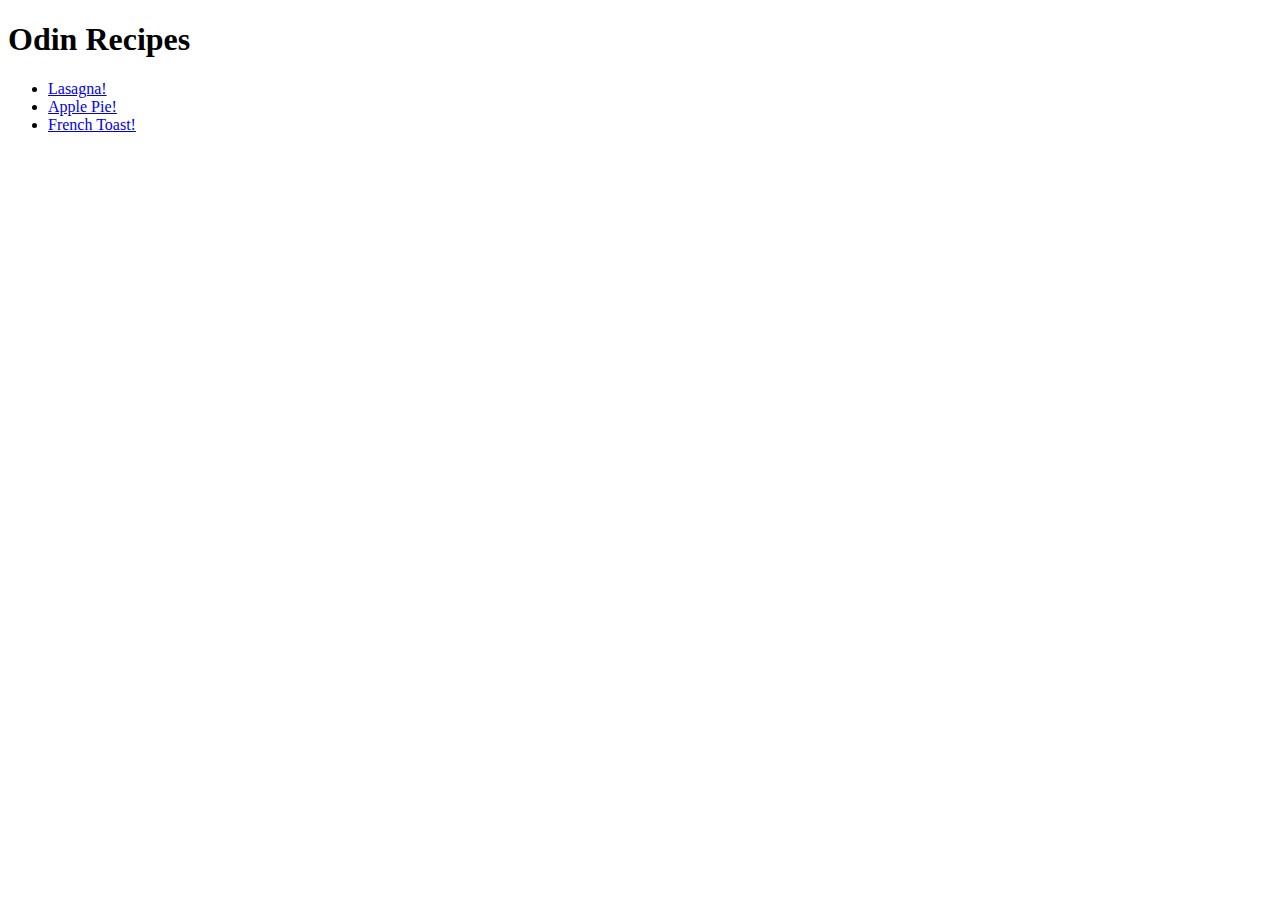
<file: index.html>
<!DOCTYPE html>
<html lang="en">
<head>
    <meta charset="UTF-8">
    <meta http-equiv="X-UA-Compatible" content="IE=edge">
    <meta name="viewport" content="width=device-width, initial-scale=1.0">
    <title>My First Odin Web Project</title>
</head>
<body>
    <h1>Odin Recipes</h1>
    <ul>
        <li><a href="./recipes/lasagna.html">Lasagna!</a></li>
        <li><a href="./recipes/applepie.html">Apple Pie!</a></li>
        <li><a href="./recipes/frenchtoast.html">French Toast!</a></li>
    </ul>
</body>
</html>
</file>
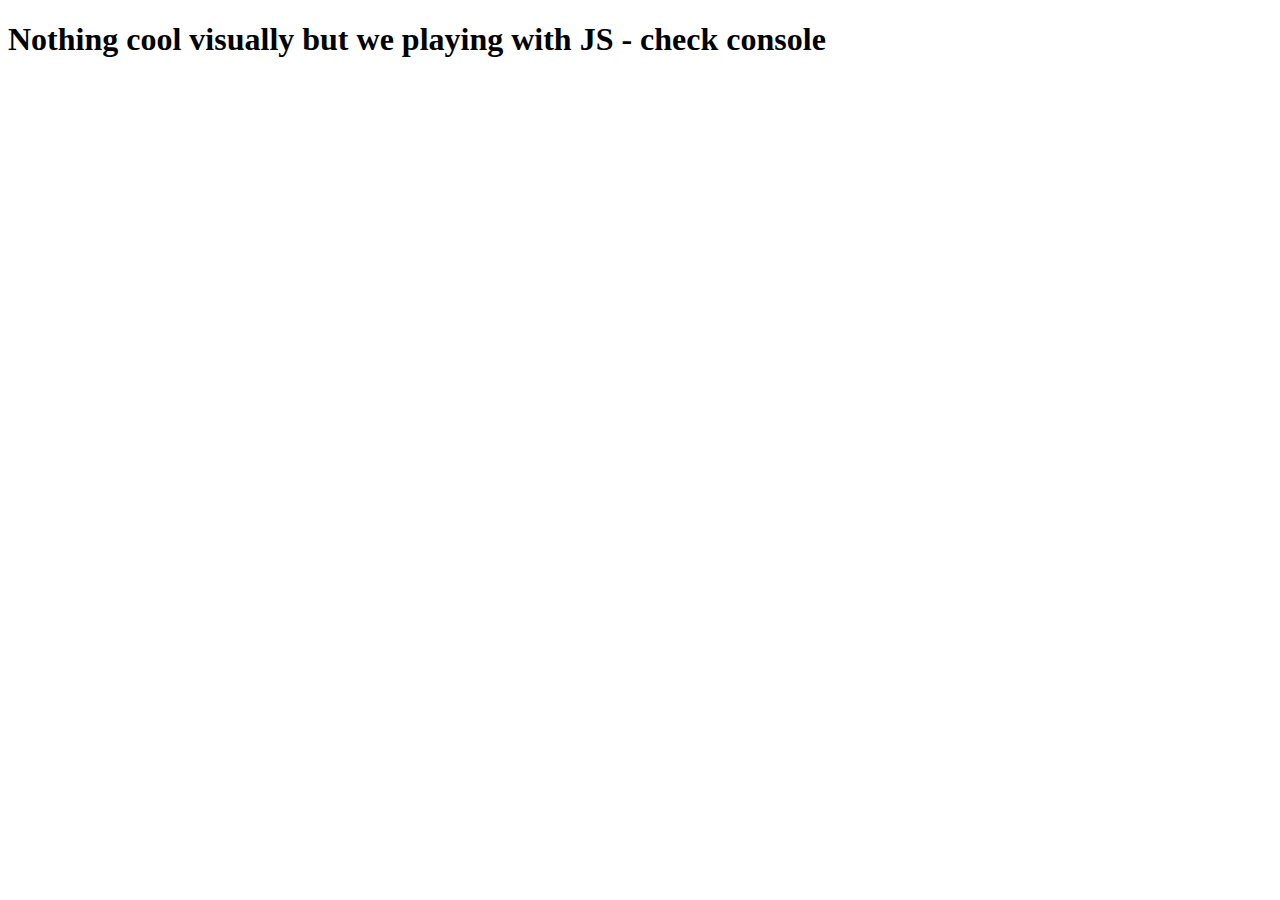
<file: basicJs/index.html>
<!DOCTYPE html>
<html lang="en">
<head>
    <meta charset="UTF-8">
    <meta http-equiv="X-UA-Compatible" content="IE=edge">
    <meta name="viewport" content="width=device-width, initial-scale=1.0">
    <title>Document</title>
</head>
<body>
    <h1>Nothing cool visually but we playing with JS - check console</h1>
    <code>
        <script>
            let add7 = (n) => n + 7;
            console.log(add7(5));

            let multiply = (a, b) => a * b;
            console.log(multiply(6, 8));

            function capitalize (str) {
               let a = str.toLowerCase();
               return a[0].toUpperCase() + a.slice(1);
            }
            console.log(capitalize("hEBREW"));

            function lastLetter (str) {
                return str[str.length - 1];
            }
            console.log(lastLetter("Mahalo"));

        </script>
    </code>
</body>
</html>
</file>
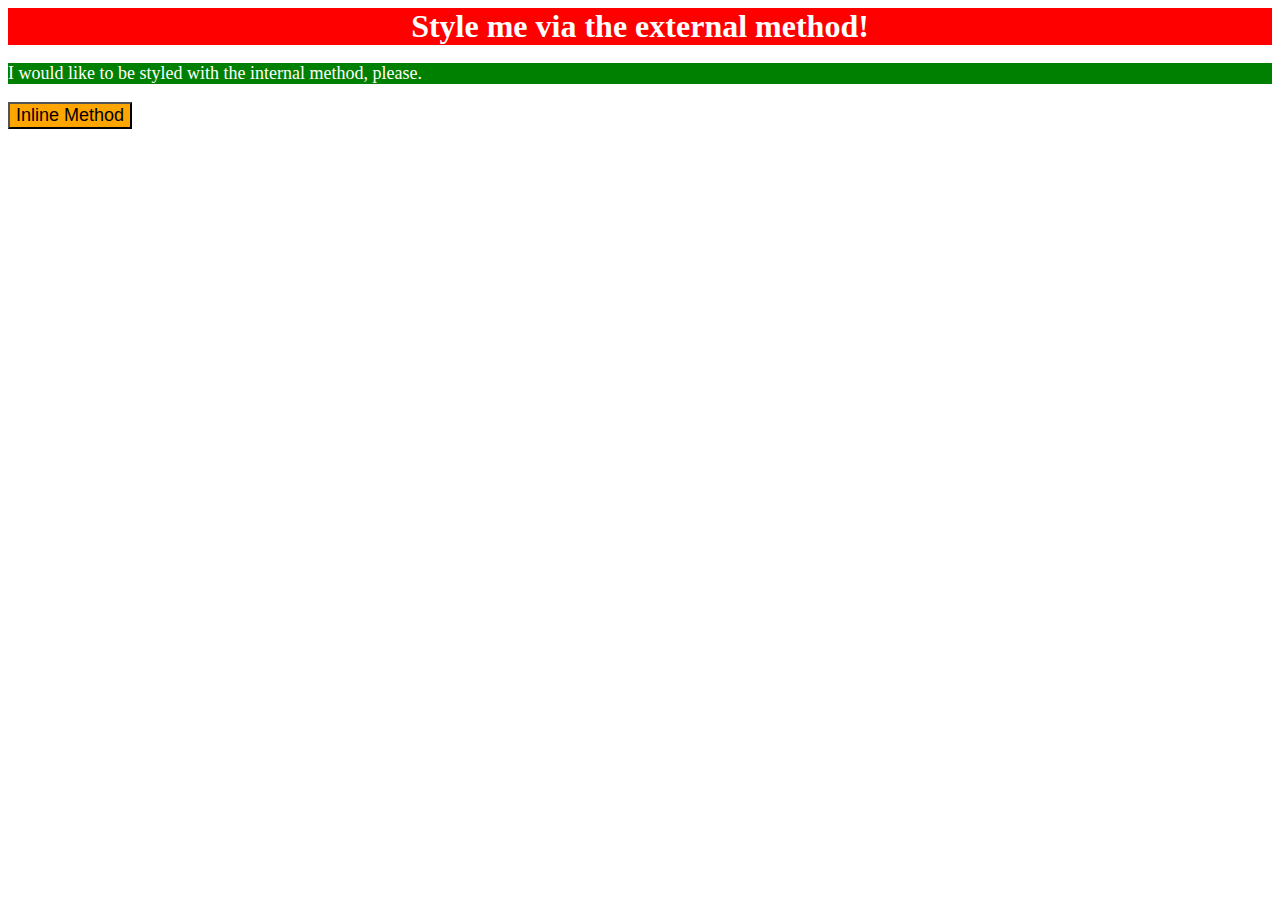
<file: cssBasics/index.html>
<!DOCTYPE html>
<html lang="en">
<head>
    <meta charset="UTF-8">
    <meta http-equiv="X-UA-Compatible" content="IE=edge">
    <meta name="viewport" content="width=device-width, initial-scale=1.0">
    <link rel="stylesheet" href="./styles.css">
    <title>Solution of 01-css-methods</title>
    <style>
        p {
            background-color: green;
            color: white;
            font-size: 18px;
        }
    </style>
</head>
<body>
    <div>
        Style me via the external method!
    </div>
    <p>
        I would like to be styled with the internal method, please.
    </p>
    <button style="background-color: orange; font-size: 18px;">Inline Method</button>
</body>
</html>
</file>
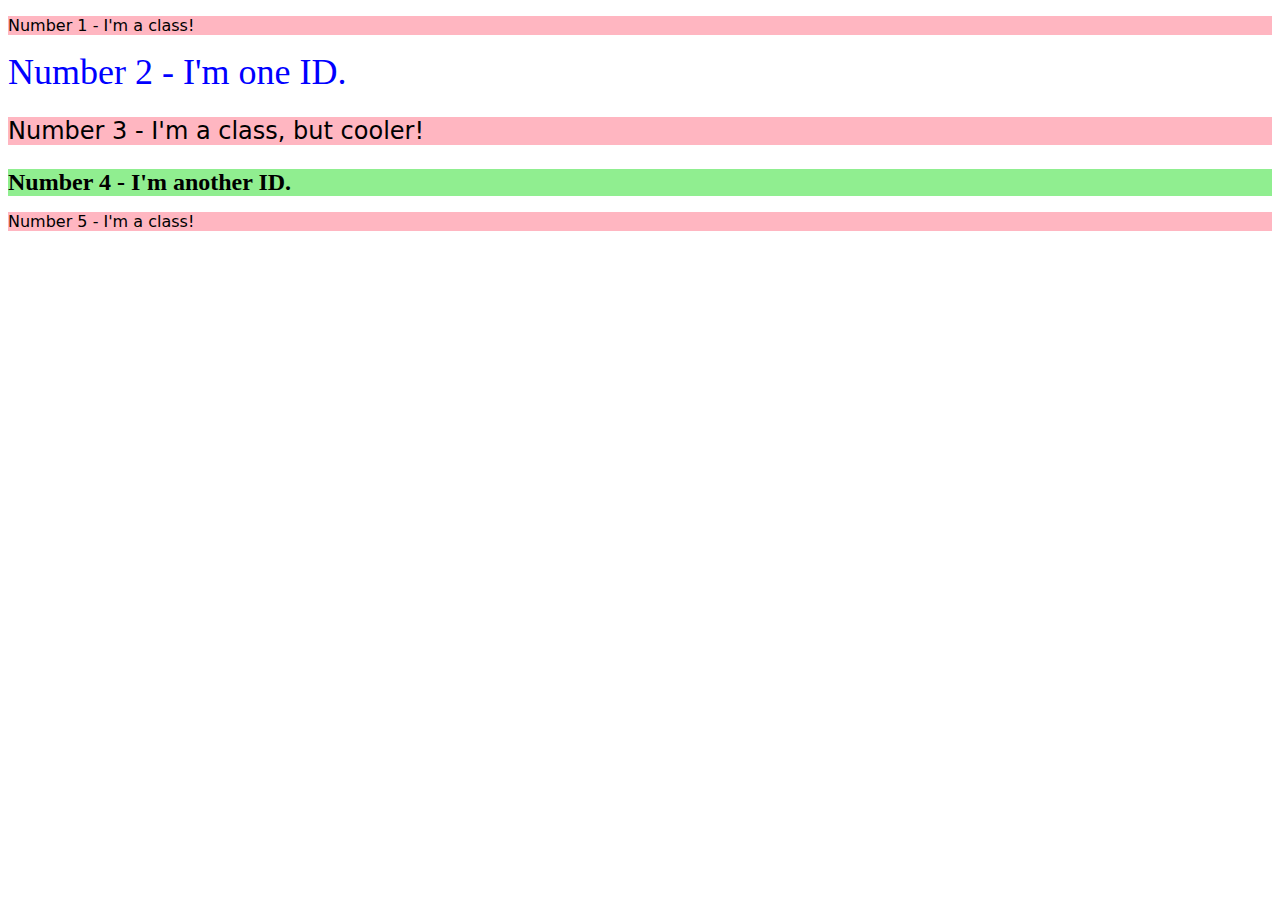
<file: cssBasics/solution2/index.html>
<!DOCTYPE html>
<html lang="en">
  <head>
    <meta charset="UTF-8">
    <meta http-equiv="X-UA-Compatible" content="IE=edge">
    <meta name="viewport" content="width=device-width, initial-scale=1.0">
    <title>Class and ID Selectors</title>
    <link rel="stylesheet" href="style.css">
  </head>
  <body>
    <p class="odd">Number 1 - I'm a class!</p>
    <div id="two">Number 2 - I'm one ID.</div>
    <p class="odd" id="three">Number 3 - I'm a class, but cooler!</p>
    <div id="four">Number 4 - I'm another ID.</div>
    <p class="odd">Number 5 - I'm a class!</p>
  </body>
</html>
</file>
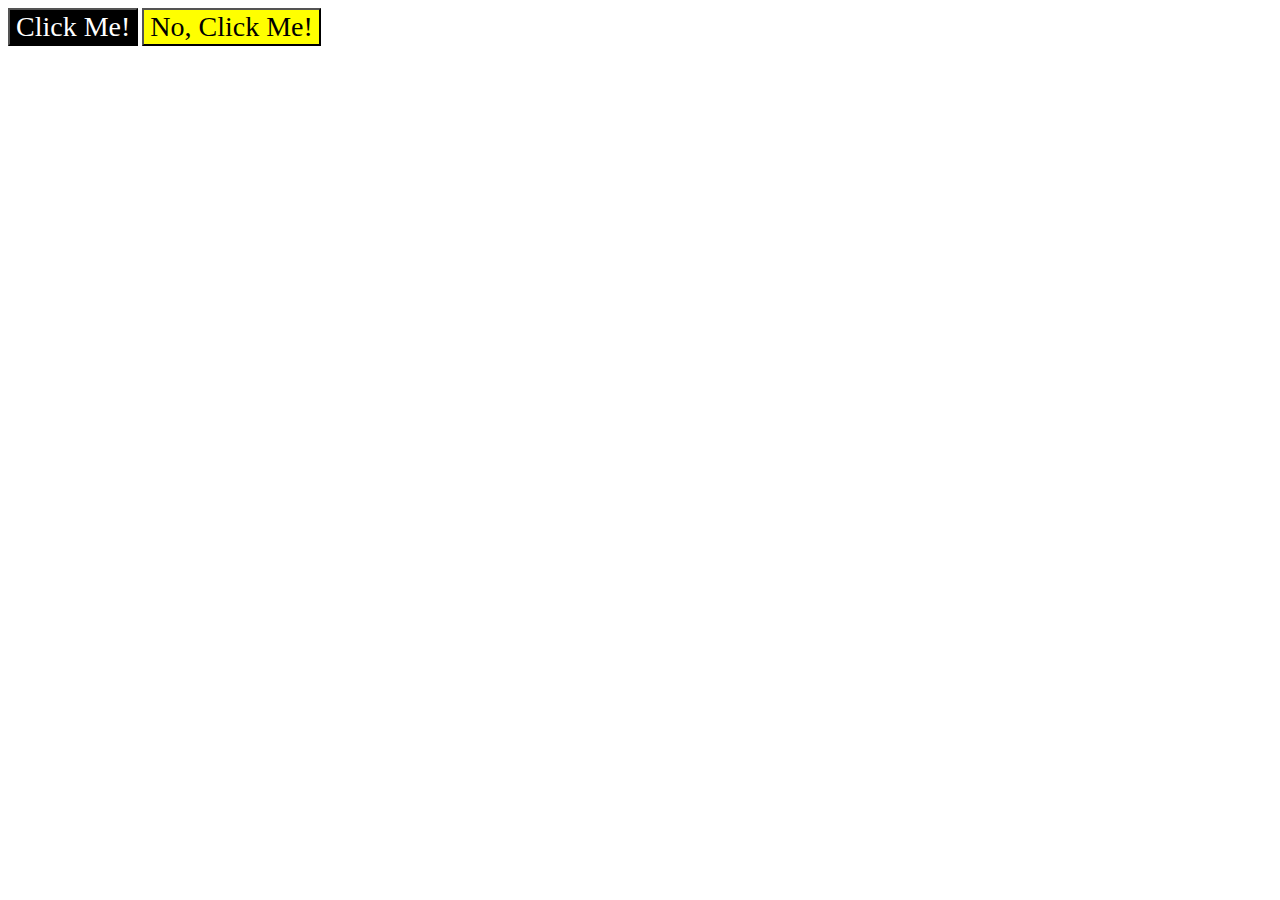
<file: cssBasics/solution3/index.html>
<!DOCTYPE html>
<html lang="en">
  <head>
    <meta charset="UTF-8">
    <meta http-equiv="X-UA-Compatible" content="IE=edge">
    <meta name="viewport" content="width=device-width, initial-scale=1.0">
    <title>Grouping Selectors</title>
    <link rel="stylesheet" href="style.css">
  </head>
  <body>
    <button class="base-class btn1">Click Me!</button>
    <button class="base-class btn2">No, Click Me!</button>
  </body>
</html>
</file>
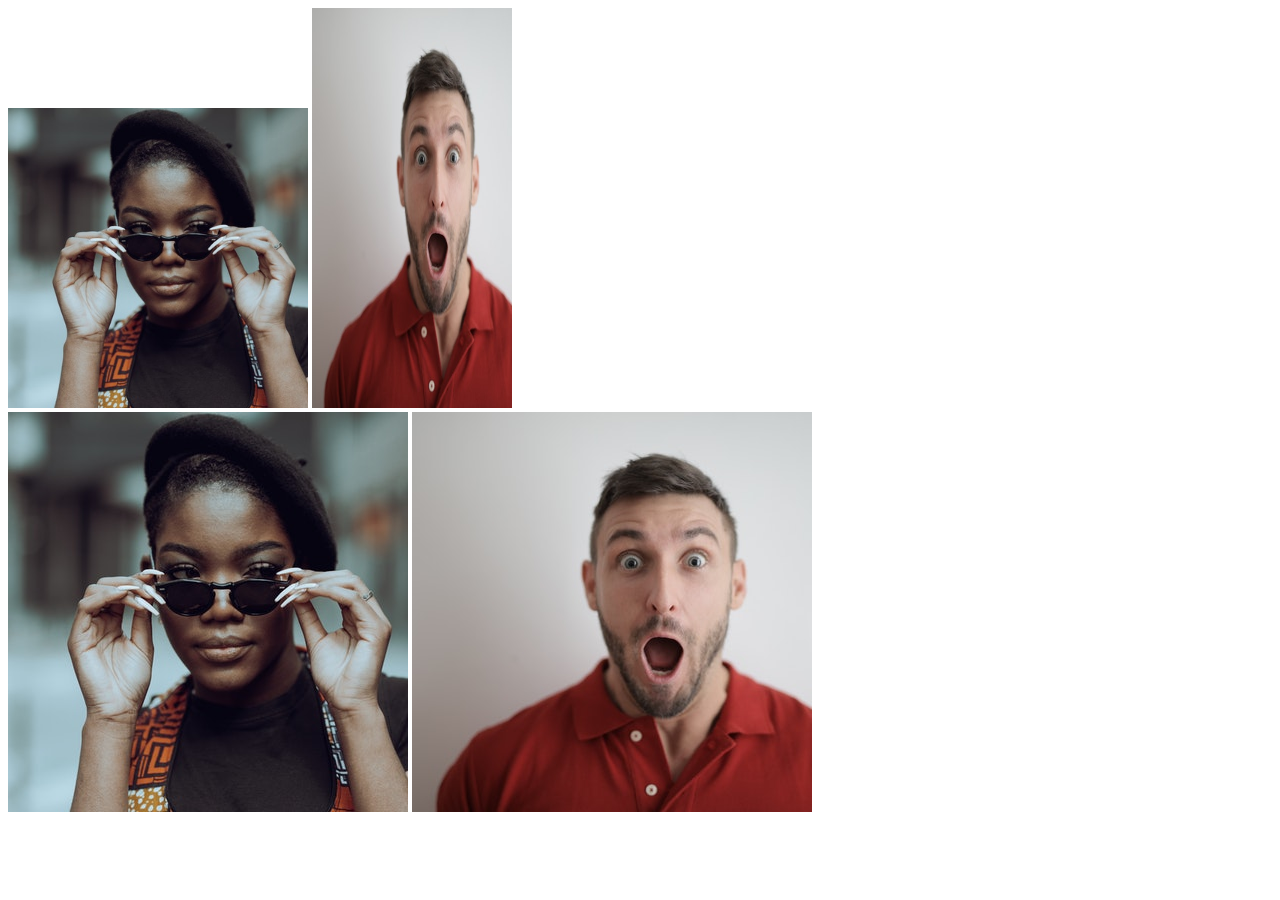
<file: cssBasics/solution4/index.html>
<!DOCTYPE html>
<html lang="en">
  <head>
    <meta charset="UTF-8">
    <meta http-equiv="X-UA-Compatible" content="IE=edge">
    <meta name="viewport" content="width=device-width, initial-scale=1.0">
    <title>Chaining Selectors</title>
    <link rel="stylesheet" href="style.css">
  </head>
  <body>
    <!-- Use the classes BELOW this line -->
    <div>
      <img class="avatar proportioned" src="./pexels-katho-mutodo-8434791.jpg" alt="Woman with glasses">
      <img class="avatar distorted" src="./pexels-andrea-piacquadio-3777931.jpg" alt="Man with surprised expression">
    </div>
    <!-- Use the classes ABOVE this line -->
    <div>
      <img class="original proportioned" src="./pexels-katho-mutodo-8434791.jpg" alt="Woman with glasses">
      <img class="original distorted" src="./pexels-andrea-piacquadio-3777931.jpg" alt="Man with surprised expression">
    </div>
  </body>
</html>
</file>
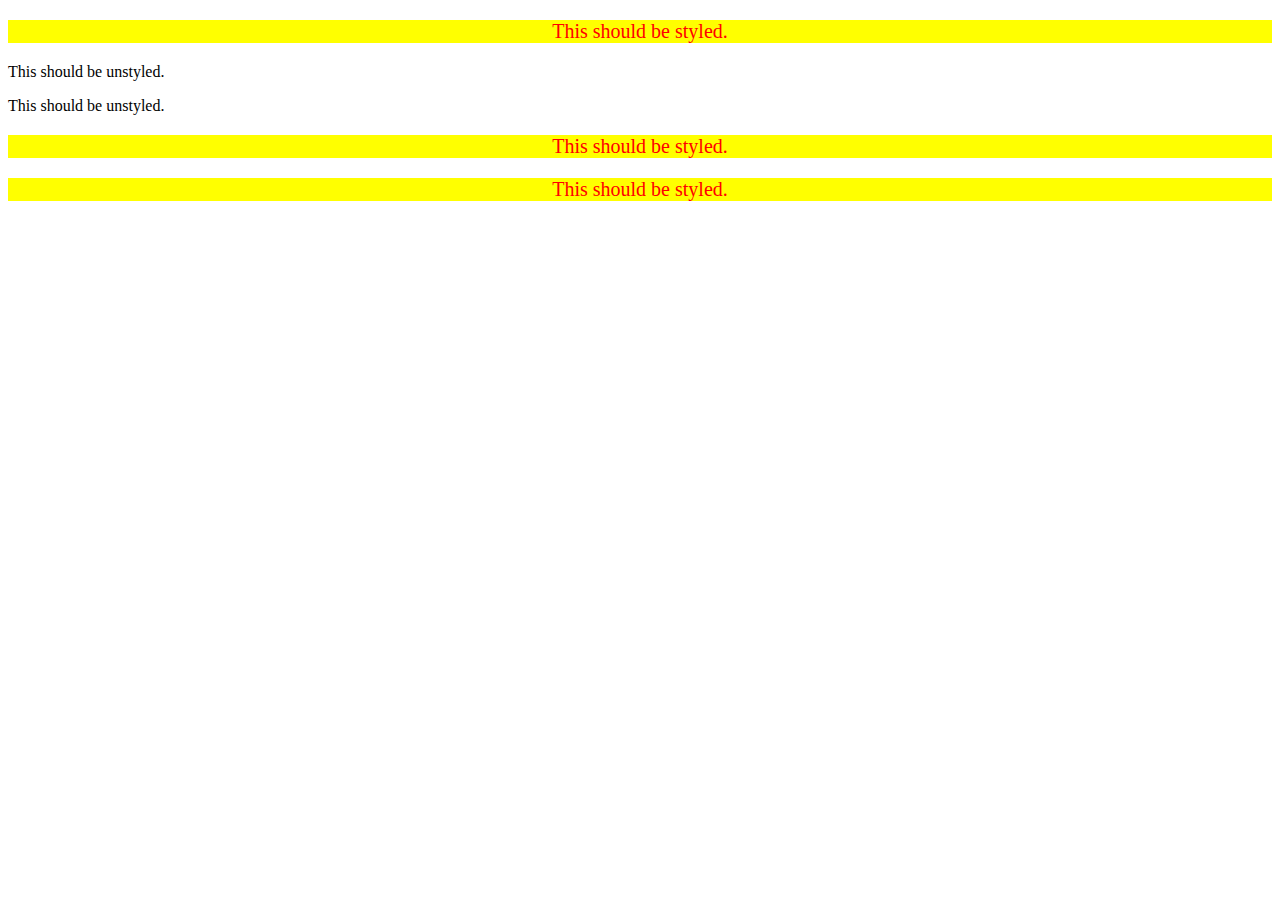
<file: cssBasics/solution5/index.html>
<!DOCTYPE html>
<html lang="en">
  <head>
    <meta charset="UTF-8">
    <meta http-equiv="X-UA-Compatible" content="IE=edge">
    <meta name="viewport" content="width=device-width, initial-scale=1.0">
    <title>Descendant Combinator</title>
    <link rel="stylesheet" href="style.css">
  </head>
  <body>
    <div class="container">
      <p class="text">This should be styled.</p>
    </div>
    <p class="text">This should be unstyled.</p>
    <p class="text">This should be unstyled.</p>
    <div class="container">
      <p class="text">This should be styled.</p>
      <p class="text">This should be styled.</p>
    </div>
  </body>
</html>
</file>
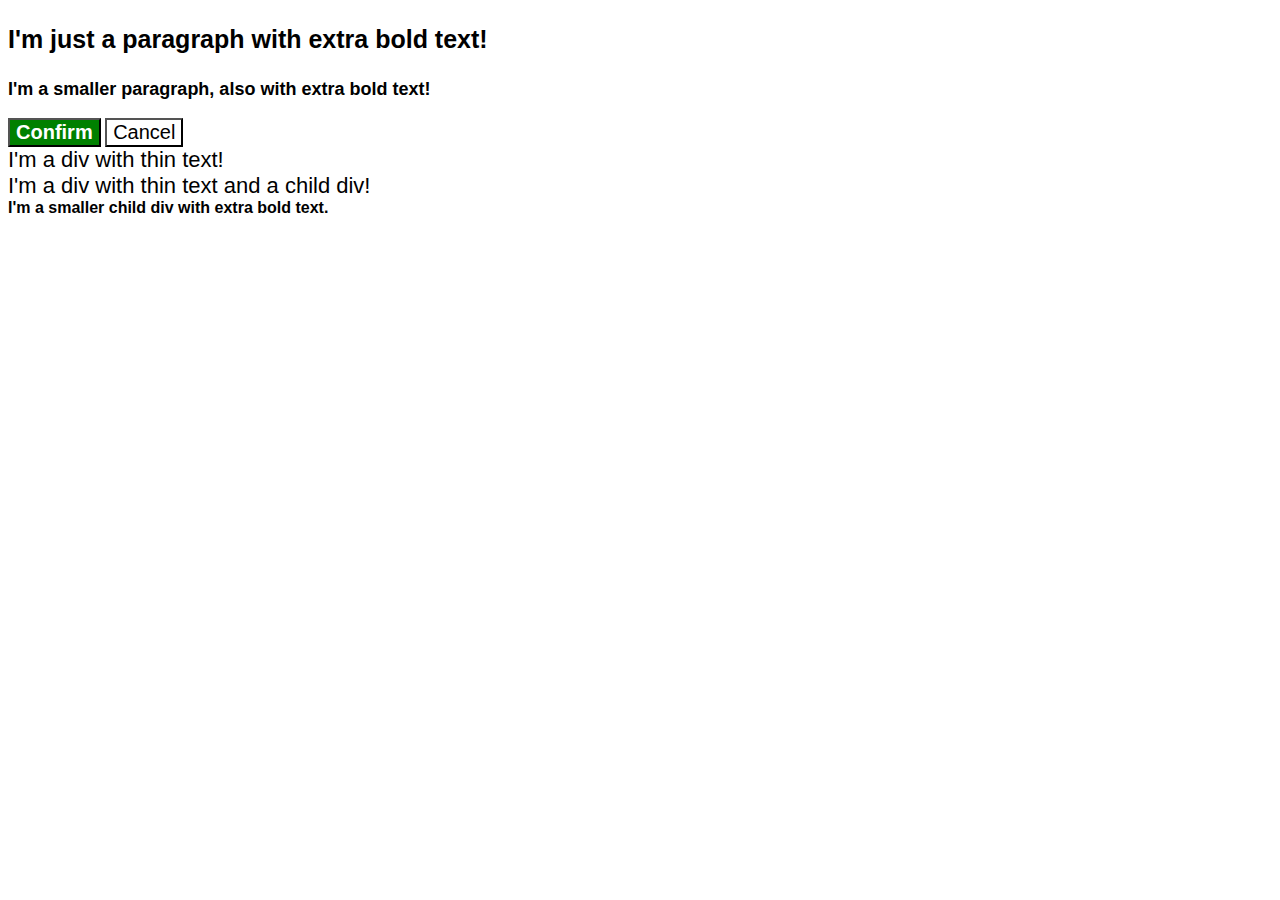
<file: cssBasics/solution6/index.html>
<!DOCTYPE html>
<html lang="en">
  <head>
    <meta charset="UTF-8">
    <meta http-equiv="X-UA-Compatible" content="IE=edge">
    <meta name="viewport" content="width=device-width, initial-scale=1.0">
    <title>Fix the Cascade</title>
    <link rel="stylesheet" href="style.css">
  </head>
  <body>
    <p class="para">I'm just a paragraph with extra bold text!</p>
    <p class="para small-para">I'm a smaller paragraph, also with extra bold text!</p>

    <button id="confirm-button" class="button confirm">Confirm</button>
    <button id="cancel-button" class="button cancel">Cancel</button>

    <div class="text">I'm a div with thin text!</div>
    <div class="text">I'm a div with thin text and a child div!
      <div class="text child">I'm a smaller child div with extra bold text.</div>
    </div>
  </body>
</html>
</file>
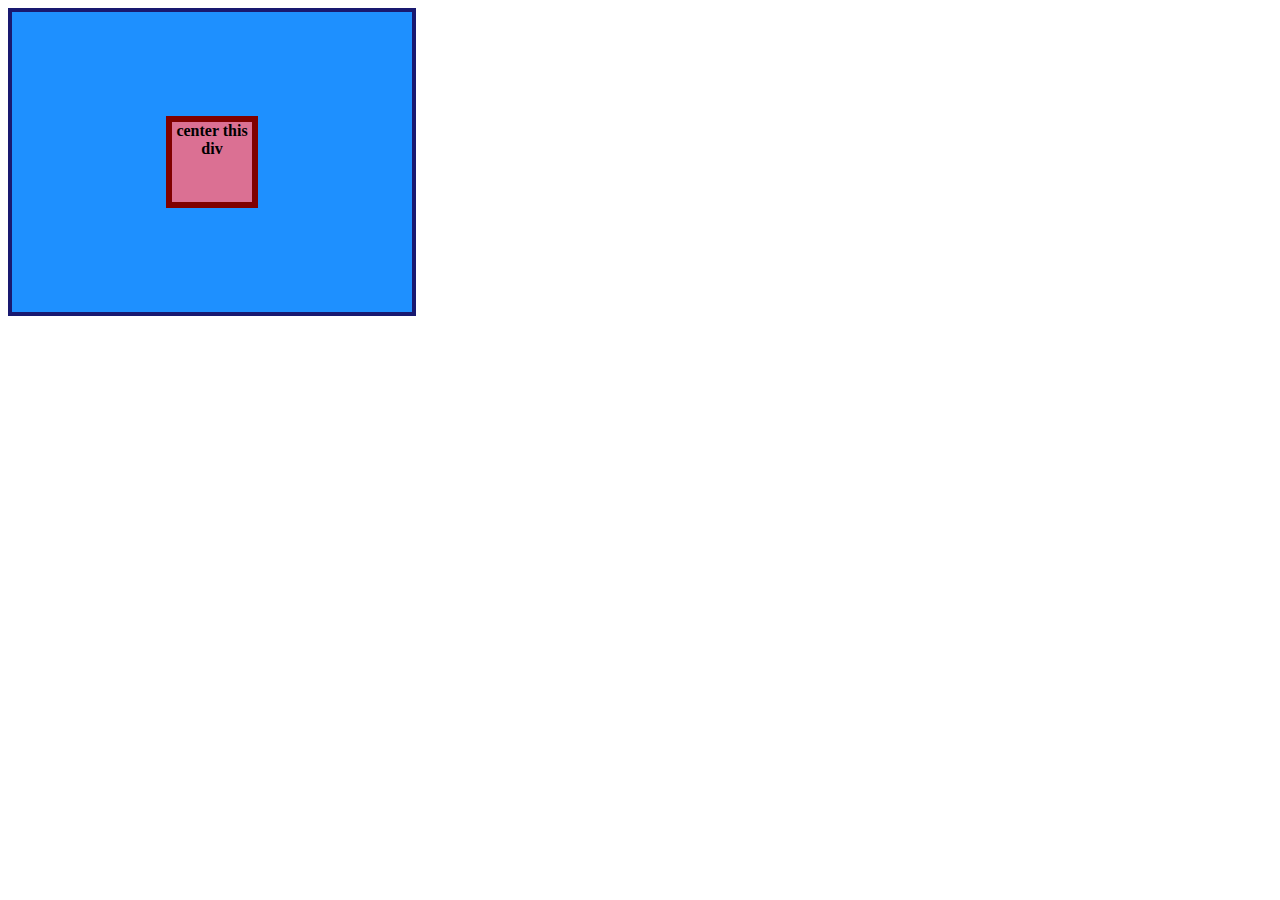
<file: cssBasics/flexbox/solution-01/index.html>
<!DOCTYPE html>
<html lang="en">
  <head>
    <meta charset="UTF-8">
    <meta http-equiv="X-UA-Compatible" content="IE=edge">
    <meta name="viewport" content="width=device-width, initial-scale=1.0">
    <title>CENTER THIS DIV</title>
    <link rel="stylesheet" href="style.css">
  </head>
  <body>
    <div class="container">
      <div class="box">center this div</div>
    </div>
  </body>
</html>
</file>
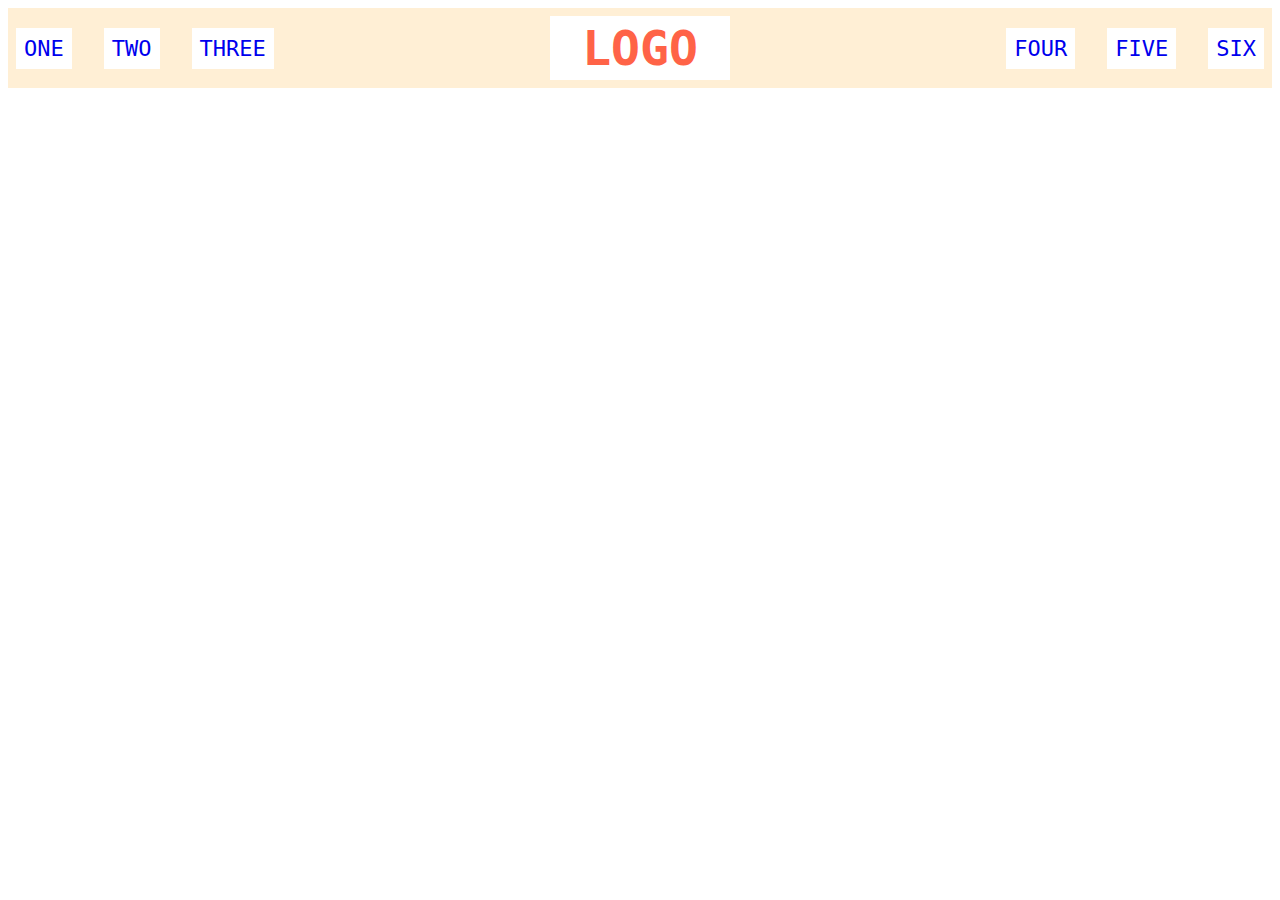
<file: cssBasics/flexbox/solution-02/index.html>
<!DOCTYPE html>
<html lang="en">
  <head>
    <meta charset="UTF-8">
    <meta http-equiv="X-UA-Compatible" content="IE=edge">
    <meta name="viewport" content="width=device-width, initial-scale=1.0">
    <title>Flex Header</title>
    <link rel="stylesheet" href="style.css">
  </head>
  <body>
    <div class="header">
      <div class="left-links">
        <ul>
          <li><a href="#">ONE</a></li>
          <li><a href="#">TWO</a></li>
          <li><a href="#">THREE</a></li>
        </ul>
      </div>
      <div class="logo">LOGO</div>
      <div class="right-links">
        <ul>
          <li><a href="#">FOUR</a></li>
          <li><a href="#">FIVE</a></li>
          <li><a href="#">SIX</a></li>
        </ul>
      </div>
    </div>
  </body>
</html>
</file>
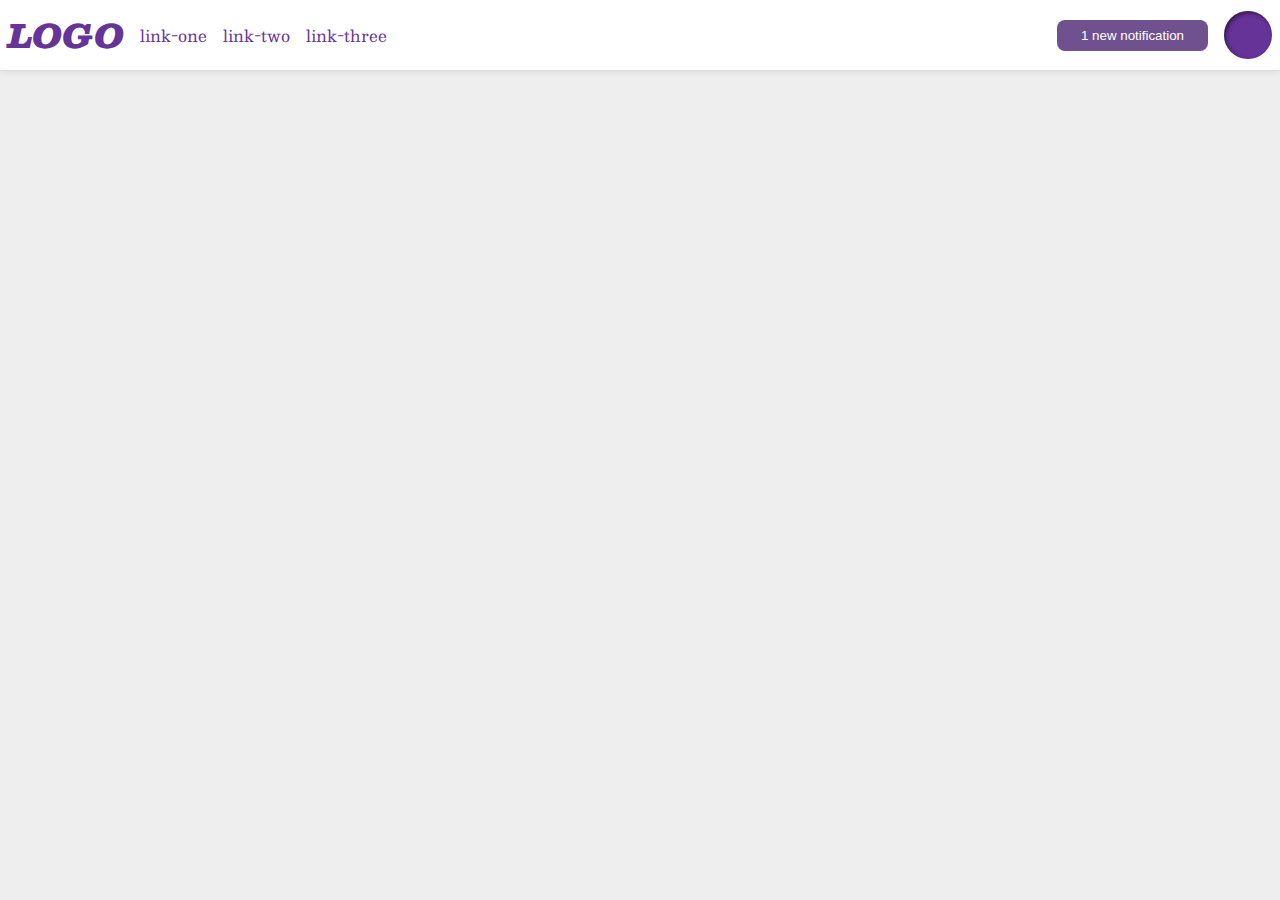
<file: cssBasics/flexbox/solution-03/index.html>
<!DOCTYPE html>
<html lang="en">
  <head>
    <meta charset="UTF-8">
    <meta http-equiv="X-UA-Compatible" content="IE=edge">
    <meta name="viewport" content="width=device-width, initial-scale=1.0">
    <title>Flex Header 2</title>
    <link rel="stylesheet" href="style.css">
  </head>
  <body>
    <div class="header">
        <div class="left">
            <div class="logo">
            LOGO
            </div>
            <ul class="links">
                <li><a href="google.com">link-one</a></li>
                <li><a href="google.com">link-two</a></li>
                <li><a href="google.com">link-three</a></li>
            </ul>
        </div>
        <div class="right"> 
            <button class="notifications">
                1 new notification
            </button>
            <div class="profile-image"></div>
        </div>
    </div>
  </body>
</html>
</file>
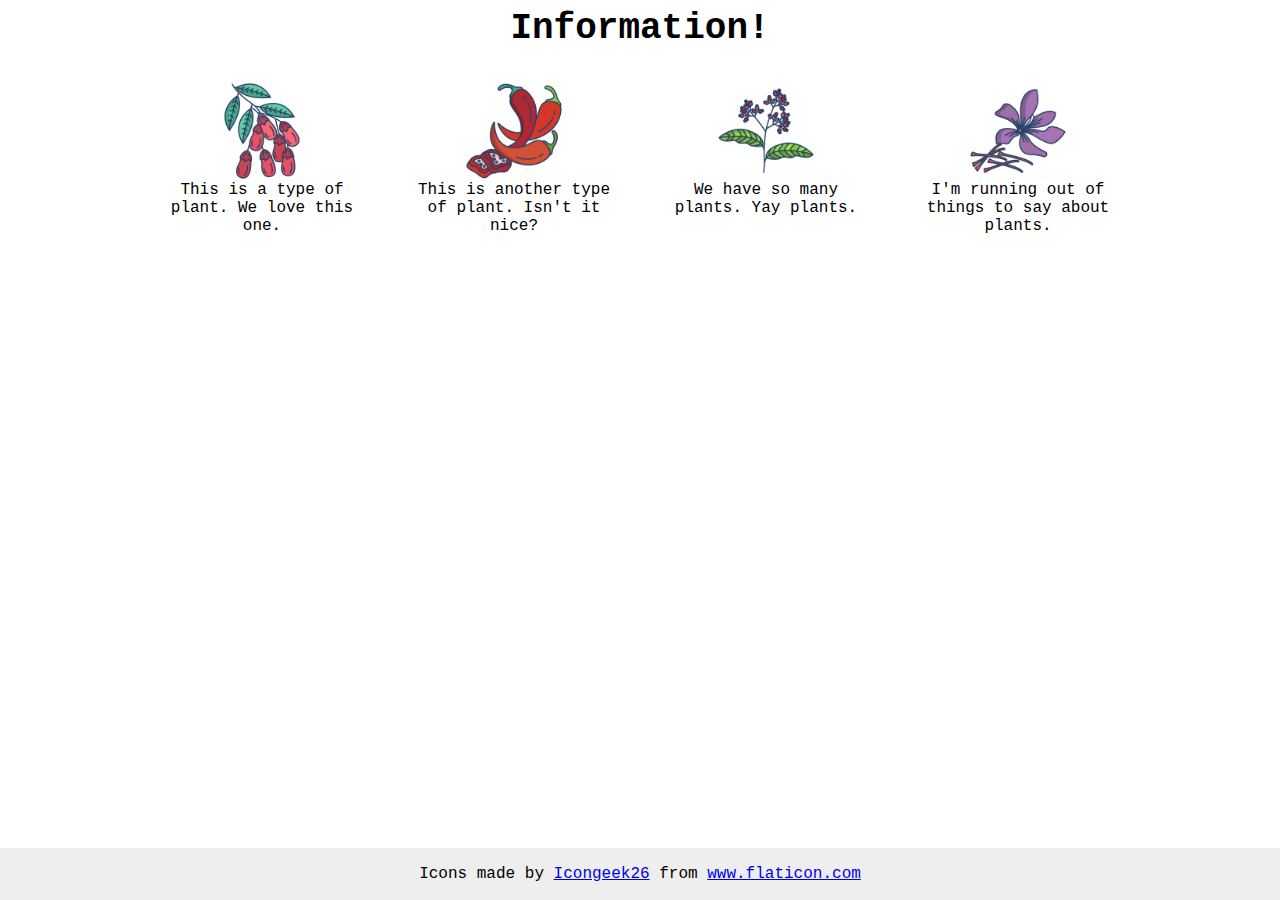
<file: cssBasics/flexbox/solution-04/index.html>
<!DOCTYPE html>
<html lang="en">
  <head>
    <meta charset="UTF-8">
    <meta http-equiv="X-UA-Compatible" content="IE=edge">
    <meta name="viewport" content="width=device-width, initial-scale=1.0">
    <title>Information</title>
    <link rel="stylesheet" href="style.css">
  </head>
  <body>
    <div class="title">Information!</div>

    <div class="content">
        <div class="info">
            <img src="./images/barberry.png" alt="barberry">
            <div class="text">This is a type of plant. We love this one.</div>
        </div>
        <div class="info">    
            <img src="./images/chilli.png" alt="chili">
            <div class="text">This is another type of plant. Isn't it nice?</div>
        </div>
        <div class="info">
            <img src="./images/pepper.png" alt="pepper">
            <div class="text">We have so many plants. Yay plants.</div>
        </div>
        <div class="info">
            <img src="./images/saffron.png" alt="saffron">
            <div class="text">I'm running out of things to say about plants.</div>
        </div>
    </div>

    <!-- disregard this section, it's here to give attribution to the creator of these icons -->
    <div class="footer">
      <div>Icons made by <a href="https://www.flaticon.com/authors/icongeek26" title="Icongeek26">Icongeek26</a> from <a href="https://www.flaticon.com/" title="Flaticon">www.flaticon.com</a></div>
    </div>
  </body>
</html>
</file>
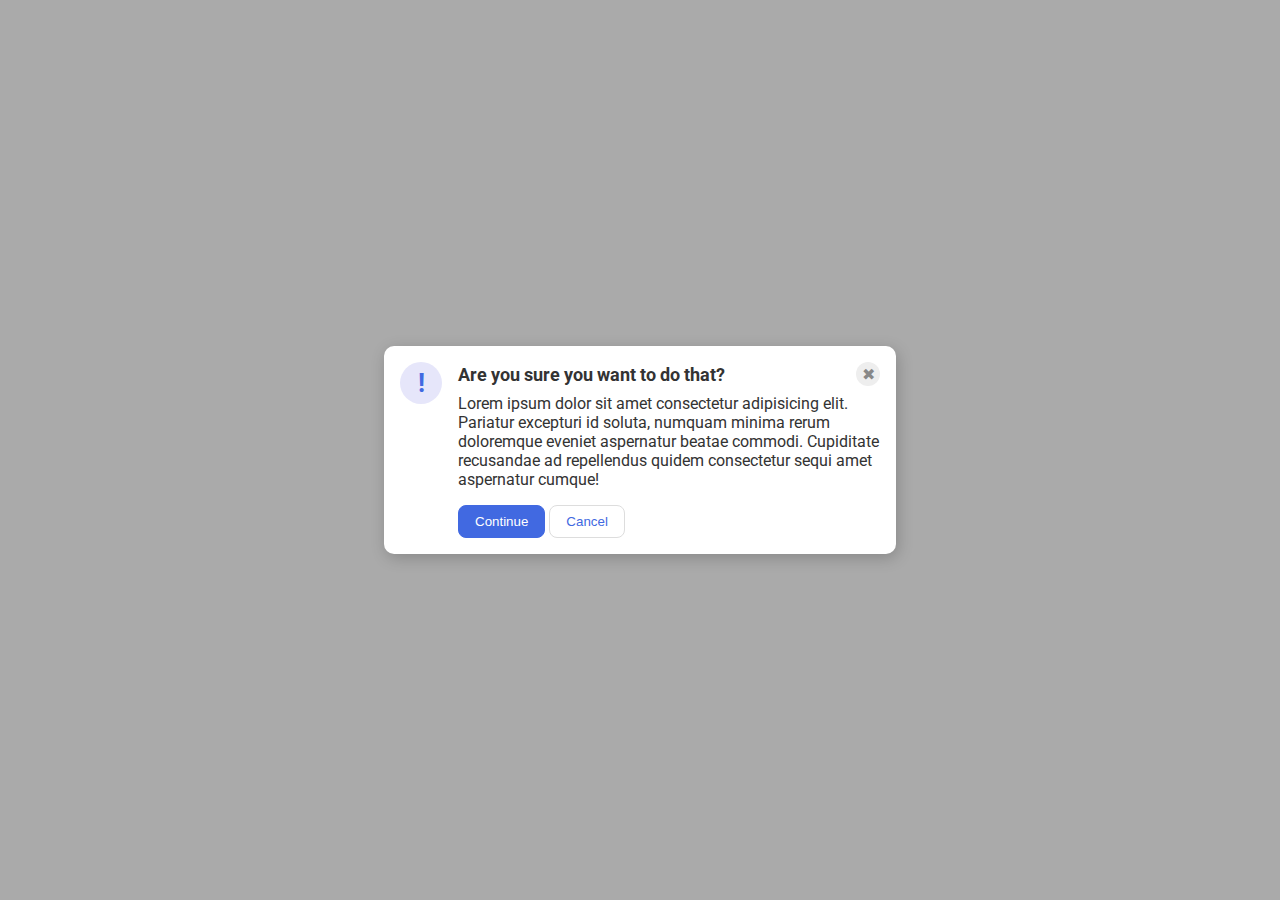
<file: cssBasics/flexbox/solution-05/index.html>
<!DOCTYPE html>
<html lang="en">
  <head>
    <meta charset="UTF-8">
    <meta http-equiv="X-UA-Compatible" content="IE=edge">
    <meta name="viewport" content="width=device-width, initial-scale=1.0">
    <link rel="stylesheet" href="style.css">
    <title>Modal</title>
  </head>
  <body>
    <div class="modal">
      <div class="icon">!</div>
      <div class="container">
        <div class="header">Are you sure you want to do that?
          <div class="close-button">✖</div>
        </div>
        <div class="text">Lorem ipsum dolor sit amet consectetur adipisicing elit. Pariatur excepturi id soluta, numquam minima rerum doloremque eveniet aspernatur beatae commodi. Cupiditate recusandae ad repellendus quidem consectetur sequi amet aspernatur cumque!</div>
        <button class="continue">Continue</button>
        <button class="cancel">Cancel</button>
      </div>
    </div>
  </body>
</html>
</file>
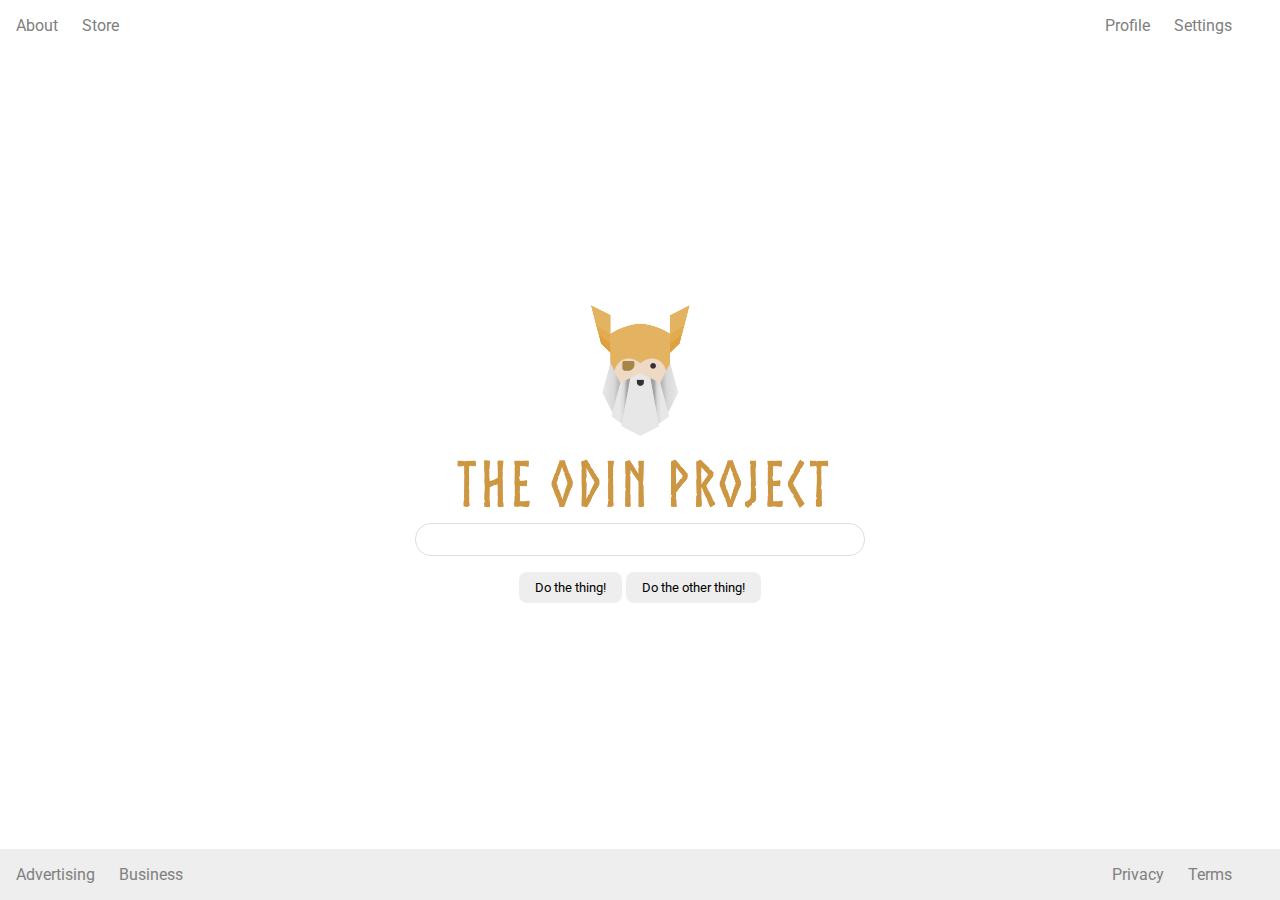
<file: cssBasics/flexbox/solution-06/index.html>
<!DOCTYPE html>
<html lang="en">
  <head>
    <meta charset="UTF-8">
    <meta http-equiv="X-UA-Compatible" content="IE=edge">
    <meta name="viewport" content="width=device-width, initial-scale=1.0">
    <title>LAYOUT</title>
    <link rel="stylesheet" href="./style.css">
  </head>
  <body>
    <div class="header">
      <ul class="left-links">
        <li><a href="#">About</a></li>
        <li><a href="#">Store</a></li>
      </ul>
      <ul class="right-links">
        <li><a href="#">Profile</a></li>
        <li><a href="#">Settings</a></li>
      </ul>
    </div>
    <div class="content">
      <img src="./logo.png" alt="Project logo. Represents odin with the project name.">
      <div class="input">
        <input type="text">
      </div>
      <div class="buttons">
        <button>Do the thing!</button>
        <button>Do the other thing!</button>
      </div>
    </div>
    <div class="footer">
      <ul class="left-links">
        <li><a href="#">Advertising</a></li>
        <li><a href="#">Business</a></li>
      </ul>
      <ul class="right-links">
        <li><a href="#">Privacy</a></li>
        <li><a href="#">Terms</a></li>
      </ul>
    </div>
  </body>
</html>
</file>
<file: cssBasics/styles.css>
div {
    background-color: red;
    color: white;
    font-size: 32px;
    text-align: center;
    font-weight: bold;
}
</file>
<file: cssBasics/solution2/style.css>
.odd {
    background-color: #ffb6c1;
    font-family: Verdana, "DejaVu Sans", sans-serif;
}

#two {
    color:#0000ff;
    font-size: 36px;
}

#three {
    font-size: 24px;
}

#four {
    background-color: #90ee90;
    font-size: 24px;
    font-weight: bold;
}
</file>
<file: cssBasics/solution3/style.css>
.base-class {
    font-size: 28px;
    font-family: 'Times New Roman', Helvetica, sans-serif;
}

.base-class.btn1 {
    background-color: #000000;
    color: white;
}

.base-class.btn2 {
    background-color: #ffff00;
}
</file>
<file: cssBasics/solution4/style.css>
.avatar.proportioned {
    width: 300px;
    height:auto;
}

.avatar.distorted {
    width: 200px;
    height: 400px;
}
</file>
<file: cssBasics/solution5/style.css>
.container p {
    background-color: yellow;
    color: red;
    font-size: 20px;
    text-align: center;
}
</file>
<file: cssBasics/solution6/style.css>
body{
    font-family:Arial, Helvetica, sans-serif
  }
  
  .para,
  .small-para {
    color: hsl(0, 0%, 0%);
    font-weight: 900;
  }
  
  .para.small-para {
    font-size: 18px;
  }
  
  .para {
    font-size: 25px;
  }
  
  #confirm-button {
    background: green;
    color: white;
    font-weight: bold;
  } 
  
  .button {
    background-color: rgb(255, 255, 255);
    color: rgb(0, 0, 0);
    font-size: 20px;
  }
  
  .text.child {
    color: rgb(0, 0, 0);
    font-weight: 800;
    font-size: 16px;
  }
  
  div.text {
    color: rgb(0, 0, 0);
    font-size: 22px;
    font-weight: 100;
  }
</file>
<file: cssBasics/flexbox/solution-01/style.css>
.container {
    background: dodgerblue;
    border: 4px solid midnightblue;
    width: 400px;
    height: 300px;
    display: flex;
  }
  
  .box {
    background: palevioletred;
    font-weight: bold;
    text-align: center;
    border: 6px solid maroon;
    width: 80px;
    height: 80px;
    margin: auto;
  }
</file>
<file: cssBasics/flexbox/solution-02/style.css>
.header  {
    font-family: monospace;
    background: papayawhip;
    display: flex;
    justify-content: space-between;
    align-items: center;
    padding: 8px;
  }
  
  .logo {
    font-size: 48px;
    font-weight: 900;
    color: tomato;
    background: white;
    padding: 4px 32px;
  }
  
  ul {
    /* this removes the dots on the list items*/
    list-style-type: none;
    display: flex;
    gap: 2rem;
    margin: 0;
    padding: 0;
  }
  
  a {
    font-size: 22px;
    background: white;
    padding: 8px;
    /* this removes the line under the links */
    text-decoration: none;
  }
</file>
<file: cssBasics/flexbox/solution-03/style.css>
/* this is some magical font-importing.  
you'll learn about it later. */
@import url('https://fonts.googleapis.com/css2?family=Besley:ital,wght@0,400;1,900&display=swap');

body {
  margin: 0;
  background: #eee;
  font-family: Besley, serif;
}

.header {
  display: flex;
  justify-content: space-between;
  background: white;
  border-bottom: 1px solid #ddd;
  box-shadow: 0 0 8px rgba(0,0,0,.1);
  padding: 8px;
}

.left {
  display: flex;
  gap: 16px;
  align-items: center;
}

.right {
  display: flex;
  gap: 16px;
  align-items: center;
}

.profile-image {
  background: rebeccapurple;
  box-shadow: inset 2px 2px 4px rgba(0,0,0,.5);
  border-radius: 50%;
  width: 48px;
  height: 48px;
}

.logo {
  color: rebeccapurple;
  font-size: 32px;
  font-weight: 900;
  font-style: italic;
}

button {
  border: none;
  border-radius: 8px;
  background: rgb(112, 81, 143);
  color: white;
  padding: 8px 24px;
}

a {
  /* this removes the line under our links */
  text-decoration: none;
  color: rebeccapurple;
}

ul {
  list-style-type: none;
  display: flex;
  gap: 16px;
  margin: 0;
  padding: 0;
}
</file>
<file: cssBasics/flexbox/solution-04/style.css>
body {
    font-family: 'Courier New', Courier, monospace;
  }
  
  img {
    width: 100px;
    height: 100px;
  }
  
  .title {
    font-size: 36px;
    font-weight: 900;
    display: flex;
    justify-content: center;
  }

  .content {
    display: flex;
    margin-top: 32px;
    justify-content: center;
    gap: 52px;
  }

  .info {
    display: flex;
    flex-wrap: wrap;
    flex-direction: column;
    align-items: center;
    width: 200px;
  }
  

  .text {
    display: inline-flex;
    margin: 0;
    flex-wrap: wrap;
    text-align: center;
  }
  
  /* do not edit this footer */
  .footer {
    position: fixed;
    bottom: 0;
    left: 0;
    right: 0;
    height: 52px;
    display: flex;
    align-items: center;
    justify-content: center;
    background: #eee;
  }
</file>
<file: cssBasics/flexbox/solution-05/style.css>
@import url('https://fonts.googleapis.com/css2?family=Roboto:wght@400;700&display=swap');

html, body {
  height: 100%;
}

body {
  font-family: Roboto, sans-serif;
  margin: 0;
  background: #aaa;
  color: #333;
  /* I'll give you this one for free */
  display: flex;
  align-items: center;
  justify-content: center;
}

.modal {
  display: flex;
  gap: 16px;
  padding: 16px;
  background: white;
  width: 480px;
  border-radius: 10px;
  box-shadow: 2px 4px 16px rgba(0,0,0,.2);
}

.header {
    display: flex;
    align-items: center;
    justify-content: space-between;
    font-size: 18px;
    font-weight: 700;
    margin-bottom: 8px;
}
  
.text {
    margin-bottom: 16px;
}

.icon {
  color: royalblue;
  font-size: 26px;
  font-weight: 700;
  background: lavender;
  width: 42px;
  height: 42px;
  border-radius: 50%;
  display: flex;
  flex-shrink: 0;
  align-items: center;
  justify-content: center;
}

.close-button {
  background: #eee;
  border-radius: 50%;
  color: #888;
  font-weight: 400;
  font-size: 16px;
  height: 24px;
  width: 24px;
  display: flex;
  align-items: center;
  justify-content: center;
}

button {
  padding: 8px 16px;
  border-radius: 8px;
}

button.continue {
  background: royalblue;
  border: 1px solid royalblue;
  color: white;
}

button.cancel {
  background: white;
  border: 1px solid #ddd;
  color: royalblue;
}
</file>
<file: cssBasics/flexbox/solution-06/style.css>
@import url('https://fonts.googleapis.com/css2?family=Roboto:wght@400;700&display=swap');

body {
  height: 100vh;
  margin: 0;
  overflow: hidden;
  font-family: Roboto, sans-serif;
  display: flex;
  flex-direction: column;
}

img {
  width: 600px;
}

button {
  font-family: Roboto, sans-serif;
  border: none;
  border-radius: 8px;
  background: #eee;
  padding: 8px 16px;
}

input {
  border: 1px solid #ddd;
  border-radius: 16px;
  padding: 8px 24px;
  width: 400px;
  margin-bottom: 16px;
}

ul {
    display: flex;
    list-style-type: none;
    margin: 0;
    padding: 0;
    gap: 16px;
}

.content {
    display: flex;
    flex: 1;
    flex-direction: column;
    justify-content: center;
    align-items: center;
}

li > a {
    text-decoration: none;
    color: grey;
    
}

a:hover {
    color: grey; 
    text-decoration:none; 
    cursor:pointer;  
}

.header {
    display: flex;
    justify-content: space-between;
    padding: 16px;
}

.footer {
    display: flex;
    justify-content: space-between;
    background-color: #eeeeee;
    padding: 16px;
}
    

.left-links {
    display: flex;
    margin-left: 0;
    gap: 1.5rem;
}

.right-links {
    display: flex;
    margin-right: 2rem;
    gap: 1.5rem;
    
}
</file>
